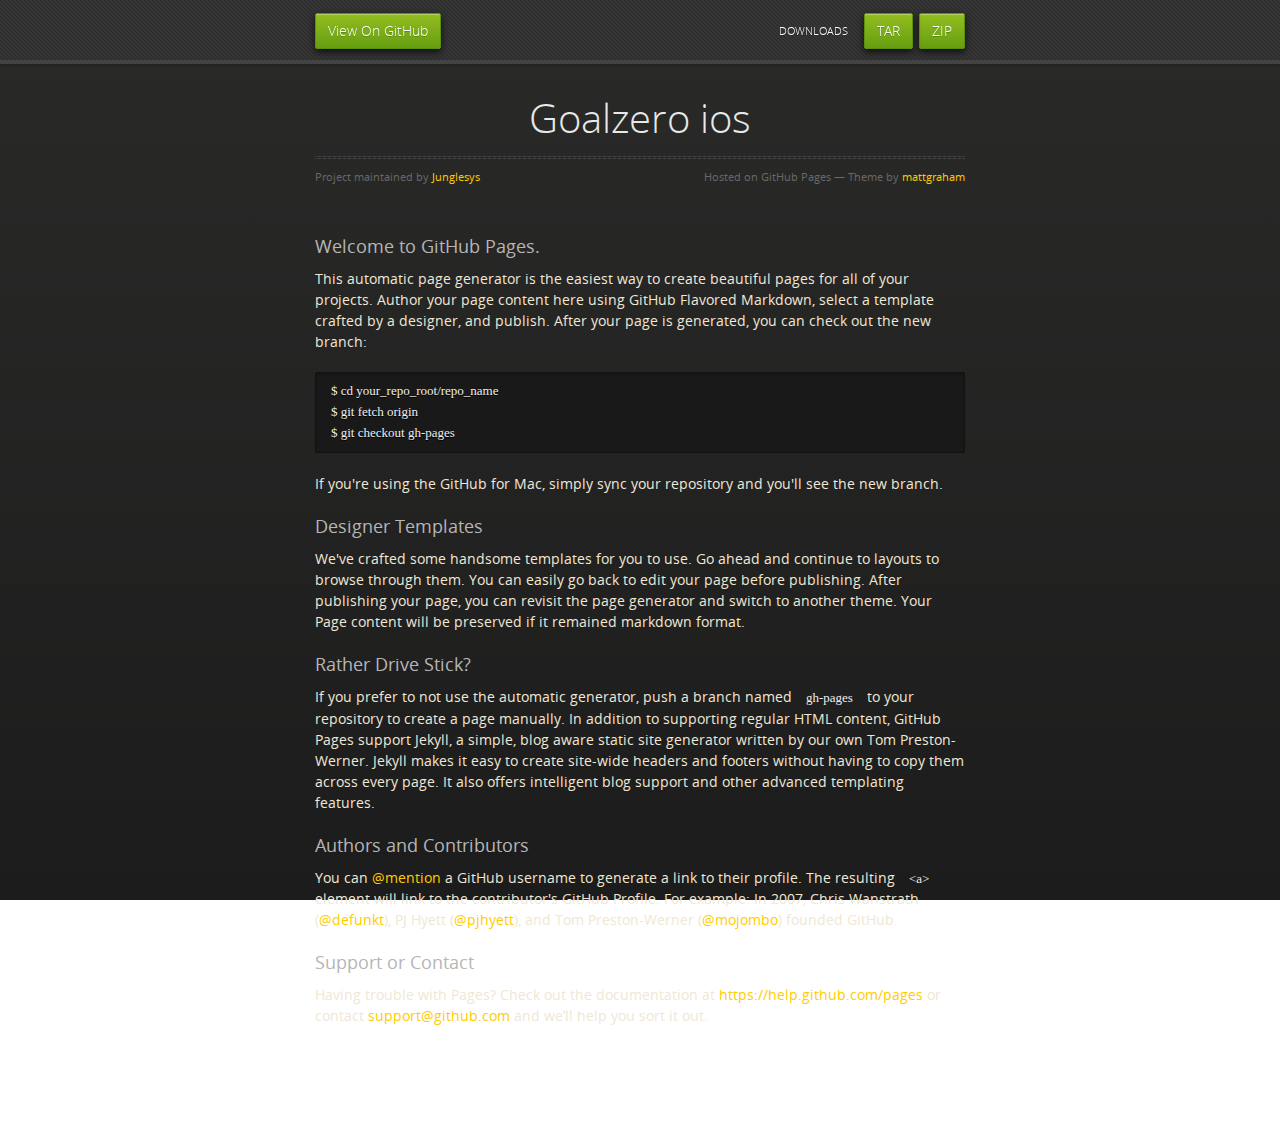
<file: index.html>
<!doctype html>
<html>
  <head>
    <meta charset="utf-8">
    <meta http-equiv="X-UA-Compatible" content="chrome=1">
    <title>Goalzero ios by Junglesys</title>
    <link rel="stylesheet" href="stylesheets/styles.css">
    <link rel="stylesheet" href="stylesheets/pygment_trac.css">
    <script src="https://ajax.googleapis.com/ajax/libs/jquery/1.7.1/jquery.min.js"></script>
    <script src="javascripts/respond.js"></script>
    <!--[if lt IE 9]>
      <script src="//html5shiv.googlecode.com/svn/trunk/html5.js"></script>
    <![endif]-->
    <!--[if lt IE 8]>
    <link rel="stylesheet" href="stylesheets/ie.css">
    <![endif]-->
    <meta name="viewport" content="width=device-width, initial-scale=1, user-scalable=no">

  </head>
  <body>
      <div id="header">
        <nav>
          <li class="fork"><a href="https://github.com/Junglesys/GoalZero_IOS">View On GitHub</a></li>
          <li class="downloads"><a href="https://github.com/Junglesys/GoalZero_IOS/zipball/master">ZIP</a></li>
          <li class="downloads"><a href="https://github.com/Junglesys/GoalZero_IOS/tarball/master">TAR</a></li>
          <li class="title">DOWNLOADS</li>
        </nav>
      </div><!-- end header -->

    <div class="wrapper">

      <section>
        <div id="title">
          <h1>Goalzero ios</h1>
          <p></p>
          <hr>
          <span class="credits left">Project maintained by <a href="https://github.com/Junglesys">Junglesys</a></span>
          <span class="credits right">Hosted on GitHub Pages &mdash; Theme by <a href="https://twitter.com/michigangraham">mattgraham</a></span>
        </div>

        <h3>
<a id="welcome-to-github-pages" class="anchor" href="#welcome-to-github-pages" aria-hidden="true"><span class="octicon octicon-link"></span></a>Welcome to GitHub Pages.</h3>

<p>This automatic page generator is the easiest way to create beautiful pages for all of your projects. Author your page content here using GitHub Flavored Markdown, select a template crafted by a designer, and publish. After your page is generated, you can check out the new branch:</p>

<pre><code>$ cd your_repo_root/repo_name
$ git fetch origin
$ git checkout gh-pages
</code></pre>

<p>If you're using the GitHub for Mac, simply sync your repository and you'll see the new branch.</p>

<h3>
<a id="designer-templates" class="anchor" href="#designer-templates" aria-hidden="true"><span class="octicon octicon-link"></span></a>Designer Templates</h3>

<p>We've crafted some handsome templates for you to use. Go ahead and continue to layouts to browse through them. You can easily go back to edit your page before publishing. After publishing your page, you can revisit the page generator and switch to another theme. Your Page content will be preserved if it remained markdown format.</p>

<h3>
<a id="rather-drive-stick" class="anchor" href="#rather-drive-stick" aria-hidden="true"><span class="octicon octicon-link"></span></a>Rather Drive Stick?</h3>

<p>If you prefer to not use the automatic generator, push a branch named <code>gh-pages</code> to your repository to create a page manually. In addition to supporting regular HTML content, GitHub Pages support Jekyll, a simple, blog aware static site generator written by our own Tom Preston-Werner. Jekyll makes it easy to create site-wide headers and footers without having to copy them across every page. It also offers intelligent blog support and other advanced templating features.</p>

<h3>
<a id="authors-and-contributors" class="anchor" href="#authors-and-contributors" aria-hidden="true"><span class="octicon octicon-link"></span></a>Authors and Contributors</h3>

<p>You can <a href="https://github.com/blog/821" class="user-mention">@mention</a> a GitHub username to generate a link to their profile. The resulting <code>&lt;a&gt;</code> element will link to the contributor's GitHub Profile. For example: In 2007, Chris Wanstrath (<a href="https://github.com/defunkt" class="user-mention">@defunkt</a>), PJ Hyett (<a href="https://github.com/pjhyett" class="user-mention">@pjhyett</a>), and Tom Preston-Werner (<a href="https://github.com/mojombo" class="user-mention">@mojombo</a>) founded GitHub.</p>

<h3>
<a id="support-or-contact" class="anchor" href="#support-or-contact" aria-hidden="true"><span class="octicon octicon-link"></span></a>Support or Contact</h3>

<p>Having trouble with Pages? Check out the documentation at <a href="https://help.github.com/pages">https://help.github.com/pages</a> or contact <a href="mailto:support@github.com">support@github.com</a> and we’ll help you sort it out.</p>
      </section>

    </div>
    <!--[if !IE]><script>fixScale(document);</script><![endif]-->
    
  </body>
</html>
</file>
<file: stylesheets/styles.css>
@font-face {
  font-family: 'OpenSansLight';
  src: url("../fonts/OpenSans-Light-webfont.eot");
  src: url("../fonts/OpenSans-Light-webfont.eot?#iefix") format("embedded-opentype"), url("../fonts/OpenSans-Light-webfont.woff") format("woff"), url("../fonts/OpenSans-Light-webfont.ttf") format("truetype"), url("../fonts/OpenSans-Light-webfont.svg#OpenSansLight") format("svg");
  font-weight: normal;
  font-style: normal;
}

@font-face {
  font-family: 'OpenSansLightItalic';
  src: url("../fonts/OpenSans-LightItalic-webfont.eot");
  src: url("../fonts/OpenSans-LightItalic-webfont.eot?#iefix") format("embedded-opentype"), url("../fonts/OpenSans-LightItalic-webfont.woff") format("woff"), url("../fonts/OpenSans-LightItalic-webfont.ttf") format("truetype"), url("../fonts/OpenSans-LightItalic-webfont.svg#OpenSansLightItalic") format("svg");
  font-weight: normal;
  font-style: normal;
}

@font-face {
  font-family: 'OpenSansRegular';
  src: url("../fonts/OpenSans-Regular-webfont.eot");
  src: url("../fonts/OpenSans-Regular-webfont.eot?#iefix") format("embedded-opentype"), url("../fonts/OpenSans-Regular-webfont.woff") format("woff"), url("../fonts/OpenSans-Regular-webfont.ttf") format("truetype"), url("../fonts/OpenSans-Regular-webfont.svg#OpenSansRegular") format("svg");
  font-weight: normal;
  font-style: normal;
  -webkit-font-smoothing: antialiased;
}

@font-face {
  font-family: 'OpenSansItalic';
  src: url("../fonts/OpenSans-Italic-webfont.eot");
  src: url("../fonts/OpenSans-Italic-webfont.eot?#iefix") format("embedded-opentype"), url("../fonts/OpenSans-Italic-webfont.woff") format("woff"), url("../fonts/OpenSans-Italic-webfont.ttf") format("truetype"), url("../fonts/OpenSans-Italic-webfont.svg#OpenSansItalic") format("svg");
  font-weight: normal;
  font-style: normal;
  -webkit-font-smoothing: antialiased;
}

@font-face {
  font-family: 'OpenSansSemibold';
  src: url("../fonts/OpenSans-Semibold-webfont.eot");
  src: url("../fonts/OpenSans-Semibold-webfont.eot?#iefix") format("embedded-opentype"), url("../fonts/OpenSans-Semibold-webfont.woff") format("woff"), url("../fonts/OpenSans-Semibold-webfont.ttf") format("truetype"), url("../fonts/OpenSans-Semibold-webfont.svg#OpenSansSemibold") format("svg");
  font-weight: normal;
  font-style: normal;
  -webkit-font-smoothing: antialiased;
}

@font-face {
  font-family: 'OpenSansSemiboldItalic';
  src: url("../fonts/OpenSans-SemiboldItalic-webfont.eot");
  src: url("../fonts/OpenSans-SemiboldItalic-webfont.eot?#iefix") format("embedded-opentype"), url("../fonts/OpenSans-SemiboldItalic-webfont.woff") format("woff"), url("../fonts/OpenSans-SemiboldItalic-webfont.ttf") format("truetype"), url("../fonts/OpenSans-SemiboldItalic-webfont.svg#OpenSansSemiboldItalic") format("svg");
  font-weight: normal;
  font-style: normal;
  -webkit-font-smoothing: antialiased;
}

@font-face {
  font-family: 'OpenSansBold';
  src: url("../fonts/OpenSans-Bold-webfont.eot");
  src: url("../fonts/OpenSans-Bold-webfont.eot?#iefix") format("embedded-opentype"), url("../fonts/OpenSans-Bold-webfont.woff") format("woff"), url("../fonts/OpenSans-Bold-webfont.ttf") format("truetype"), url("../fonts/OpenSans-Bold-webfont.svg#OpenSansBold") format("svg");
  font-weight: normal;
  font-style: normal;
  -webkit-font-smoothing: antialiased;
}

@font-face {
  font-family: 'OpenSansBoldItalic';
  src: url("../fonts/OpenSans-BoldItalic-webfont.eot");
  src: url("../fonts/OpenSans-BoldItalic-webfont.eot?#iefix") format("embedded-opentype"), url("../fonts/OpenSans-BoldItalic-webfont.woff") format("woff"), url("../fonts/OpenSans-BoldItalic-webfont.ttf") format("truetype"), url("../fonts/OpenSans-BoldItalic-webfont.svg#OpenSansBoldItalic") format("svg");
  font-weight: normal;
  font-style: normal;
  -webkit-font-smoothing: antialiased;
}

/* normalize.css 2012-02-07T12:37 UTC - http://github.com/necolas/normalize.css */
/* =============================================================================
   HTML5 display definitions
   ========================================================================== */
/*
 * Corrects block display not defined in IE6/7/8/9 & FF3
 */
article,
aside,
details,
figcaption,
figure,
footer,
header,
hgroup,
nav,
section,
summary {
  display: block;
}

/*
 * Corrects inline-block display not defined in IE6/7/8/9 & FF3
 */
audio,
canvas,
video {
  display: inline-block;
  *display: inline;
  *zoom: 1;
}

/*
 * Prevents modern browsers from displaying 'audio' without controls
 */
audio:not([controls]) {
  display: none;
}

/*
 * Addresses styling for 'hidden' attribute not present in IE7/8/9, FF3, S4
 * Known issue: no IE6 support
 */
[hidden] {
  display: none;
}

/* =============================================================================
   Base
   ========================================================================== */
/*
 * 1. Corrects text resizing oddly in IE6/7 when body font-size is set using em units
 *    http://clagnut.com/blog/348/#c790
 * 2. Prevents iOS text size adjust after orientation change, without disabling user zoom
 *    www.456bereastreet.com/archive/201012/controlling_text_size_in_safari_for_ios_without_disabling_user_zoom/
 */
html {
  font-size: 100%;
  /* 1 */
  -webkit-text-size-adjust: 100%;
  /* 2 */
  -ms-text-size-adjust: 100%;
  /* 2 */
}

/*
 * Addresses font-family inconsistency between 'textarea' and other form elements.
 */
html,
button,
input,
select,
textarea {
  font-family: sans-serif;
}

/*
 * Addresses margins handled incorrectly in IE6/7
 */
body {
  margin: 0;
}

/* =============================================================================
   Links
   ========================================================================== */
/*
 * Addresses outline displayed oddly in Chrome
 */
a:focus {
  outline: thin dotted;
}

/*
 * Improves readability when focused and also mouse hovered in all browsers
 * people.opera.com/patrickl/experiments/keyboard/test
 */
a:hover,
a:active {
  outline: 0;
}

/* =============================================================================
   Typography
   ========================================================================== */
/*
 * Addresses font sizes and margins set differently in IE6/7
 * Addresses font sizes within 'section' and 'article' in FF4+, Chrome, S5
 */
h1 {
  font-size: 2em;
  margin: 0.67em 0;
}

h2 {
  font-size: 1.5em;
  margin: 0.83em 0;
}

h3 {
  font-size: 1.17em;
  margin: 1em 0;
}

h4 {
  font-size: 1em;
  margin: 1.33em 0;
}

h5 {
  font-size: 0.83em;
  margin: 1.67em 0;
}

h6 {
  font-size: 0.75em;
  margin: 2.33em 0;
}

/*
 * Addresses styling not present in IE7/8/9, S5, Chrome
 */
abbr[title] {
  border-bottom: 1px dotted;
}

/*
 * Addresses style set to 'bolder' in FF3+, S4/5, Chrome
*/
b,
strong {
  font-weight: bold;
}

blockquote {
  margin: 1em 40px;
}

/*
 * Addresses styling not present in S5, Chrome
 */
dfn {
  font-style: italic;
}

/*
 * Addresses styling not present in IE6/7/8/9
 */
mark {
  background: #ff0;
  color: #000;
}

/*
 * Addresses margins set differently in IE6/7
 */
p,
pre {
  margin: 1em 0;
}

/*
 * Corrects font family set oddly in IE6, S4/5, Chrome
 * en.wikipedia.org/wiki/User:Davidgothberg/Test59
 */
pre,
code,
kbd,
samp {
  font-family: monospace, serif;
  _font-family: 'courier new', monospace;
  font-size: 1em;
}

/*
 * 1. Addresses CSS quotes not supported in IE6/7
 * 2. Addresses quote property not supported in S4
 */
/* 1 */
q {
  quotes: none;
}

/* 2 */
q:before,
q:after {
  content: '';
  content: none;
}

small {
  font-size: 75%;
}

/*
 * Prevents sub and sup affecting line-height in all browsers
 * gist.github.com/413930
 */
sub,
sup {
  font-size: 75%;
  line-height: 0;
  position: relative;
  vertical-align: baseline;
}

sup {
  top: -0.5em;
}

sub {
  bottom: -0.25em;
}

/* =============================================================================
   Lists
   ========================================================================== */
/*
 * Addresses margins set differently in IE6/7
 */
dl,
menu,
ol,
ul {
  margin: 1em 0;
}

dd {
  margin: 0 0 0 40px;
}

/*
 * Addresses paddings set differently in IE6/7
 */
menu,
ol,
ul {
  padding: 0 0 0 40px;
}

/*
 * Corrects list images handled incorrectly in IE7
 */
nav ul,
nav ol {
  list-style: none;
  list-style-image: none;
}

/* =============================================================================
   Embedded content
   ========================================================================== */
/*
 * 1. Removes border when inside 'a' element in IE6/7/8/9, FF3
 * 2. Improves image quality when scaled in IE7
 *    code.flickr.com/blog/2008/11/12/on-ui-quality-the-little-things-client-side-image-resizing/
 */
img {
  border: 0;
  /* 1 */
  -ms-interpolation-mode: bicubic;
  /* 2 */
}

/*
 * Corrects overflow displayed oddly in IE9
 */
svg:not(:root) {
  overflow: hidden;
}

/* =============================================================================
   Figures
   ========================================================================== */
/*
 * Addresses margin not present in IE6/7/8/9, S5, O11
 */
figure {
  margin: 0;
}

/* =============================================================================
   Forms
   ========================================================================== */
/*
 * Corrects margin displayed oddly in IE6/7
 */
form {
  margin: 0;
}

/*
 * Define consistent border, margin, and padding
 */
fieldset {
  border: 1px solid #c0c0c0;
  margin: 0 2px;
  padding: 0.35em 0.625em 0.75em;
}

/*
 * 1. Corrects color not being inherited in IE6/7/8/9
 * 2. Corrects text not wrapping in FF3 
 * 3. Corrects alignment displayed oddly in IE6/7
 */
legend {
  border: 0;
  /* 1 */
  padding: 0;
  white-space: normal;
  /* 2 */
  *margin-left: -7px;
  /* 3 */
}

/*
 * 1. Corrects font size not being inherited in all browsers
 * 2. Addresses margins set differently in IE6/7, FF3+, S5, Chrome
 * 3. Improves appearance and consistency in all browsers
 */
button,
input,
select,
textarea {
  font-size: 100%;
  /* 1 */
  margin: 0;
  /* 2 */
  vertical-align: baseline;
  /* 3 */
  *vertical-align: middle;
  /* 3 */
}

/*
 * Addresses FF3/4 setting line-height on 'input' using !important in the UA stylesheet
 */
button,
input {
  line-height: normal;
  /* 1 */
}

/*
 * 1. Improves usability and consistency of cursor style between image-type 'input' and others
 * 2. Corrects inability to style clickable 'input' types in iOS
 * 3. Removes inner spacing in IE7 without affecting normal text inputs
 *    Known issue: inner spacing remains in IE6
 */
button,
input[type="button"],
input[type="reset"],
input[type="submit"] {
  cursor: pointer;
  /* 1 */
  -webkit-appearance: button;
  /* 2 */
  *overflow: visible;
  /* 3 */
}

/*
 * Re-set default cursor for disabled elements
 */
button[disabled],
input[disabled] {
  cursor: default;
}

/*
 * 1. Addresses box sizing set to content-box in IE8/9
 * 2. Removes excess padding in IE8/9
 * 3. Removes excess padding in IE7
      Known issue: excess padding remains in IE6
 */
input[type="checkbox"],
input[type="radio"] {
  box-sizing: border-box;
  /* 1 */
  padding: 0;
  /* 2 */
  *height: 13px;
  /* 3 */
  *width: 13px;
  /* 3 */
}

/*
 * 1. Addresses appearance set to searchfield in S5, Chrome
 * 2. Addresses box-sizing set to border-box in S5, Chrome (include -moz to future-proof)
 */
input[type="search"] {
  -webkit-appearance: textfield;
  /* 1 */
  -moz-box-sizing: content-box;
  -webkit-box-sizing: content-box;
  /* 2 */
  box-sizing: content-box;
}

/*
 * Removes inner padding and search cancel button in S5, Chrome on OS X
 */
input[type="search"]::-webkit-search-decoration,
input[type="search"]::-webkit-search-cancel-button {
  -webkit-appearance: none;
}

/*
 * Removes inner padding and border in FF3+
 * www.sitepen.com/blog/2008/05/14/the-devils-in-the-details-fixing-dojos-toolbar-buttons/
 */
button::-moz-focus-inner,
input::-moz-focus-inner {
  border: 0;
  padding: 0;
}

/*
 * 1. Removes default vertical scrollbar in IE6/7/8/9
 * 2. Improves readability and alignment in all browsers
 */
textarea {
  overflow: auto;
  /* 1 */
  vertical-align: top;
  /* 2 */
}

/* =============================================================================
   Tables
   ========================================================================== */
/*
 * Remove most spacing between table cells
 */
table {
  border-collapse: collapse;
  border-spacing: 0;
}

body {
  padding: 0px 0 20px 0px;
  margin: 0px;
  font: 14px/1.5 "OpenSansRegular", "Helvetica Neue", Helvetica, Arial, sans-serif;
  color: #f0e7d5;
  font-weight: normal;
  background: #252525;
  background-attachment: fixed !important;
  background: -webkit-gradient(linear, 50% 0%, 50% 100%, color-stop(0%, #2a2a29), color-stop(100%, #1c1c1c));
  background: -webkit-linear-gradient(#2a2a29, #1c1c1c);
  background: -moz-linear-gradient(#2a2a29, #1c1c1c);
  background: -o-linear-gradient(#2a2a29, #1c1c1c);
  background: -ms-linear-gradient(#2a2a29, #1c1c1c);
  background: linear-gradient(#2a2a29, #1c1c1c);
}

h1, h2, h3, h4, h5, h6 {
  color: #e8e8e8;
  margin: 0 0 10px;
  font-family: 'OpenSansRegular', "Helvetica Neue", Helvetica, Arial, sans-serif;
  font-weight: normal;
}

p, ul, ol, table, pre, dl {
  margin: 0 0 20px;
}

h1, h2, h3 {
  line-height: 1.1;
}

h1 {
  font-size: 28px;
}

h2 {
  font-size: 24px;
}

h4, h5, h6 {
  color: #e8e8e8;
}

h3 {
  font-size: 18px;
  line-height: 24px;
  font-family: 'OpenSansRegular', "Helvetica Neue", Helvetica, Arial, sans-serif !important;
  font-weight: normal;
  color: #b6b6b6;
}

a {
  color: #ffcc00;
  font-weight: 400;
  text-decoration: none;
}
a:hover {
  color: #ffeb9b;
}

a small {
  font-size: 11px;
  color: #666;
  margin-top: -0.6em;
  display: block;
}

ul {
  list-style-image: url("../images/bullet.png");
}

strong {
  font-family: 'OpenSansBold', "Helvetica Neue", Helvetica, Arial, sans-serif !important;
  font-weight: normal;
}

.wrapper {
  max-width: 650px;
  margin: 0 auto;
  position: relative;
  padding: 0 20px;
}

section img {
  max-width: 100%;
}

blockquote {
  border-left: 3px solid #ffcc00;
  margin: 0;
  padding: 0 0 0 20px;
  font-style: italic;
}

code {
  font-family: "Lucida Sans", Monaco, Bitstream Vera Sans Mono, Lucida Console, Terminal;
  color: #efefef;
  font-size: 13px;
  margin: 0 4px;
  padding: 4px 6px;
  -moz-border-radius: 2px;
  -webkit-border-radius: 2px;
  -o-border-radius: 2px;
  -ms-border-radius: 2px;
  -khtml-border-radius: 2px;
  border-radius: 2px;
}

pre {
  padding: 8px 15px;
  background: #191919;
  -moz-border-radius: 2px;
  -webkit-border-radius: 2px;
  -o-border-radius: 2px;
  -ms-border-radius: 2px;
  -khtml-border-radius: 2px;
  border-radius: 2px;
  border: 1px solid #121212;
  -moz-box-shadow: inset 0 1px 3px rgba(0, 0, 0, 0.3);
  -webkit-box-shadow: inset 0 1px 3px rgba(0, 0, 0, 0.3);
  -o-box-shadow: inset 0 1px 3px rgba(0, 0, 0, 0.3);
  box-shadow: inset 0 1px 3px rgba(0, 0, 0, 0.3);
  overflow: auto;
  overflow-y: hidden;
}
pre code {
  color: #efefef;
  text-shadow: 0px 1px 0px #000;
  margin: 0;
  padding: 0;
}

table {
  width: 100%;
  border-collapse: collapse;
}

th {
  text-align: left;
  padding: 5px 10px;
  border-bottom: 1px solid #434343;
  color: #b6b6b6;
  font-family: 'OpenSansSemibold', "Helvetica Neue", Helvetica, Arial, sans-serif !important;
  font-weight: normal;
}

td {
  text-align: left;
  padding: 5px 10px;
  border-bottom: 1px solid #434343;
}

hr {
  border: 0;
  outline: none;
  height: 3px;
  background: transparent url("../images/hr.gif") center center repeat-x;
  margin: 0 0 20px;
}

dt {
  color: #F0E7D5;
  font-family: 'OpenSansSemibold', "Helvetica Neue", Helvetica, Arial, sans-serif !important;
  font-weight: normal;
}

#header {
  z-index: 100;
  left: 0;
  top: 0px;
  height: 60px;
  width: 100%;
  position: fixed;
  background: url(../images/nav-bg.gif) #353535;
  border-bottom: 4px solid #434343;
  -moz-box-shadow: 0px 1px 3px rgba(0, 0, 0, 0.25);
  -webkit-box-shadow: 0px 1px 3px rgba(0, 0, 0, 0.25);
  -o-box-shadow: 0px 1px 3px rgba(0, 0, 0, 0.25);
  box-shadow: 0px 1px 3px rgba(0, 0, 0, 0.25);
}
#header nav {
  max-width: 650px;
  margin: 0 auto;
  padding: 0 10px;
  background: blue;
  margin: 6px auto;
}
#header nav li {
  font-family: 'OpenSansLight', "Helvetica Neue", Helvetica, Arial, sans-serif;
  font-weight: normal;
  list-style: none;
  display: inline;
  color: white;
  line-height: 50px;
  text-shadow: 0px 1px 0px rgba(0, 0, 0, 0.2);
  font-size: 14px;
}
#header nav li a {
  color: white;
  border: 1px solid #5d910b;
  background: -webkit-gradient(linear, 50% 0%, 50% 100%, color-stop(0%, #93bd20), color-stop(100%, #659e10));
  background: -webkit-linear-gradient(#93bd20, #659e10);
  background: -moz-linear-gradient(#93bd20, #659e10);
  background: -o-linear-gradient(#93bd20, #659e10);
  background: -ms-linear-gradient(#93bd20, #659e10);
  background: linear-gradient(#93bd20, #659e10);
  -moz-border-radius: 2px;
  -webkit-border-radius: 2px;
  -o-border-radius: 2px;
  -ms-border-radius: 2px;
  -khtml-border-radius: 2px;
  border-radius: 2px;
  -moz-box-shadow: inset 0px 1px 0px rgba(255, 255, 255, 0.3), 0px 3px 7px rgba(0, 0, 0, 0.7);
  -webkit-box-shadow: inset 0px 1px 0px rgba(255, 255, 255, 0.3), 0px 3px 7px rgba(0, 0, 0, 0.7);
  -o-box-shadow: inset 0px 1px 0px rgba(255, 255, 255, 0.3), 0px 3px 7px rgba(0, 0, 0, 0.7);
  box-shadow: inset 0px 1px 0px rgba(255, 255, 255, 0.3), 0px 3px 7px rgba(0, 0, 0, 0.7);
  background-color: #93bd20;
  padding: 10px 12px;
  margin-top: 6px;
  line-height: 14px;
  font-size: 14px;
  display: inline-block;
  text-align: center;
}
#header nav li a:hover {
  background: -webkit-gradient(linear, 50% 0%, 50% 100%, color-stop(0%, #749619), color-stop(100%, #527f0e));
  background: -webkit-linear-gradient(#749619, #527f0e);
  background: -moz-linear-gradient(#749619, #527f0e);
  background: -o-linear-gradient(#749619, #527f0e);
  background: -ms-linear-gradient(#749619, #527f0e);
  background: linear-gradient(#749619, #527f0e);
  background-color: #659e10;
  border: 1px solid #527f0e;
  -moz-box-shadow: inset 0px 1px 1px rgba(0, 0, 0, 0.2), 0px 1px 0px rgba(0, 0, 0, 0);
  -webkit-box-shadow: inset 0px 1px 1px rgba(0, 0, 0, 0.2), 0px 1px 0px rgba(0, 0, 0, 0);
  -o-box-shadow: inset 0px 1px 1px rgba(0, 0, 0, 0.2), 0px 1px 0px rgba(0, 0, 0, 0);
  box-shadow: inset 0px 1px 1px rgba(0, 0, 0, 0.2), 0px 1px 0px rgba(0, 0, 0, 0);
}
#header nav li.fork {
  float: left;
  margin-left: 0px;
}
#header nav li.downloads {
  float: right;
  margin-left: 6px;
}
#header nav li.title {
  float: right;
  margin-right: 10px;
  font-size: 11px;
}

section {
  max-width: 650px;
  padding: 30px 0px 50px 0px;
  margin: 20px 0;
  margin-top: 70px;
}
section #title {
  border: 0;
  outline: none;
  margin: 0 0 50px 0;
  padding: 0 0 5px 0;
}
section #title h1 {
  font-family: 'OpenSansLight', "Helvetica Neue", Helvetica, Arial, sans-serif;
  font-weight: normal;
  font-size: 40px;
  text-align: center;
  line-height: 36px;
}
section #title p {
  color: #d7cfbe;
  font-family: 'OpenSansLight', "Helvetica Neue", Helvetica, Arial, sans-serif;
  font-weight: normal;
  font-size: 18px;
  text-align: center;
}
section #title .credits {
  font-size: 11px;
  font-family: 'OpenSansRegular', "Helvetica Neue", Helvetica, Arial, sans-serif;
  font-weight: normal;
  color: #696969;
  margin-top: -10px;
}
section #title .credits.left {
  float: left;
}
section #title .credits.right {
  float: right;
}

@media print, screen and (max-width: 720px) {
  #title .credits {
    display: block;
    width: 100%;
    line-height: 30px;
    text-align: center;
  }
  #title .credits .left {
    float: none;
    display: block;
  }
  #title .credits .right {
    float: none;
    display: block;
  }
}
@media print, screen and (max-width: 480px) {
  #header {
    margin-top: -20px;
  }

  section {
    margin-top: 40px;
  }

  nav {
    display: none;
  }
}
</file>
<file: stylesheets/pygment_trac.css>
.highlight .hll { background-color: #404040 }
.highlight  { color: #d0d0d0 }
.highlight .c { color: #999999; font-style: italic } /* Comment */
.highlight .err { color: #a61717; background-color: #e3d2d2 } /* Error */
.highlight .g { color: #d0d0d0 } /* Generic */
.highlight .k { color: #6ab825; font-weight: normal } /* Keyword */
.highlight .l { color: #d0d0d0 } /* Literal */
.highlight .n { color: #d0d0d0 } /* Name */
.highlight .o { color: #d0d0d0 } /* Operator */
.highlight .x { color: #d0d0d0 } /* Other */
.highlight .p { color: #d0d0d0 } /* Punctuation */
.highlight .cm { color: #999999; font-style: italic } /* Comment.Multiline */
.highlight .cp { color: #cd2828; font-weight: normal } /* Comment.Preproc */
.highlight .c1 { color: #999999; font-style: italic } /* Comment.Single */
.highlight .cs { color: #e50808; font-weight: normal; background-color: #520000 } /* Comment.Special */
.highlight .gd { color: #d22323 } /* Generic.Deleted */
.highlight .ge { color: #d0d0d0; font-style: italic } /* Generic.Emph */
.highlight .gr { color: #d22323 } /* Generic.Error */
.highlight .gh { color: #ffffff; font-weight: normal } /* Generic.Heading */
.highlight .gi { color: #589819 } /* Generic.Inserted */
.highlight .go { color: #cccccc } /* Generic.Output */
.highlight .gp { color: #aaaaaa } /* Generic.Prompt */
.highlight .gs { color: #d0d0d0; font-weight: normal } /* Generic.Strong */
.highlight .gu { color: #ffffff; text-decoration: underline } /* Generic.Subheading */
.highlight .gt { color: #d22323 } /* Generic.Traceback */
.highlight .kc { color: #6ab825; font-weight: normal } /* Keyword.Constant */
.highlight .kd { color: #6ab825; font-weight: normal } /* Keyword.Declaration */
.highlight .kn { color: #6ab825; font-weight: normal } /* Keyword.Namespace */
.highlight .kp { color: #6ab825 } /* Keyword.Pseudo */
.highlight .kr { color: #6ab825; font-weight: normal } /* Keyword.Reserved */
.highlight .kt { color: #6ab825; font-weight: normal } /* Keyword.Type */
.highlight .ld { color: #d0d0d0 } /* Literal.Date */
.highlight .m { color: #3677a9 } /* Literal.Number */
.highlight .s { color: #9dd5f1 } /* Literal.String */
.highlight .na { color: #bbbbbb } /* Name.Attribute */
.highlight .nb { color: #24909d } /* Name.Builtin */
.highlight .nc { color: #447fcf; text-decoration: underline } /* Name.Class */
.highlight .no { color: #40ffff } /* Name.Constant */
.highlight .nd { color: #ffa500 } /* Name.Decorator */
.highlight .ni { color: #d0d0d0 } /* Name.Entity */
.highlight .ne { color: #bbbbbb } /* Name.Exception */
.highlight .nf { color: #447fcf } /* Name.Function */
.highlight .nl { color: #d0d0d0 } /* Name.Label */
.highlight .nn { color: #447fcf; text-decoration: underline } /* Name.Namespace */
.highlight .nx { color: #d0d0d0 } /* Name.Other */
.highlight .py { color: #d0d0d0 } /* Name.Property */
.highlight .nt { color: #6ab825;} /* Name.Tag */
.highlight .nv { color: #40ffff } /* Name.Variable */
.highlight .ow { color: #6ab825; font-weight: normal } /* Operator.Word */
.highlight .w { color: #666666 } /* Text.Whitespace */
.highlight .mf { color: #3677a9 } /* Literal.Number.Float */
.highlight .mh { color: #3677a9 } /* Literal.Number.Hex */
.highlight .mi { color: #3677a9 } /* Literal.Number.Integer */
.highlight .mo { color: #3677a9 } /* Literal.Number.Oct */
.highlight .sb { color: #9dd5f1 } /* Literal.String.Backtick */
.highlight .sc { color: #9dd5f1 } /* Literal.String.Char */
.highlight .sd { color: #9dd5f1 } /* Literal.String.Doc */
.highlight .s2 { color: #9dd5f1 } /* Literal.String.Double */
.highlight .se { color: #9dd5f1 } /* Literal.String.Escape */
.highlight .sh { color: #9dd5f1 } /* Literal.String.Heredoc */
.highlight .si { color: #9dd5f1 } /* Literal.String.Interpol */
.highlight .sx { color: #ffa500 } /* Literal.String.Other */
.highlight .sr { color: #9dd5f1 } /* Literal.String.Regex */
.highlight .s1 { color: #9dd5f1 } /* Literal.String.Single */
.highlight .ss { color: #9dd5f1 } /* Literal.String.Symbol */
.highlight .bp { color: #24909d } /* Name.Builtin.Pseudo */
.highlight .vc { color: #40ffff } /* Name.Variable.Class */
.highlight .vg { color: #40ffff } /* Name.Variable.Global */
.highlight .vi { color: #40ffff } /* Name.Variable.Instance */
.highlight .il { color: #3677a9 } /* Literal.Number.Integer.Long */
</file>
<file: stylesheets/ie.css>
nav {
  display: none;
}
</file>
